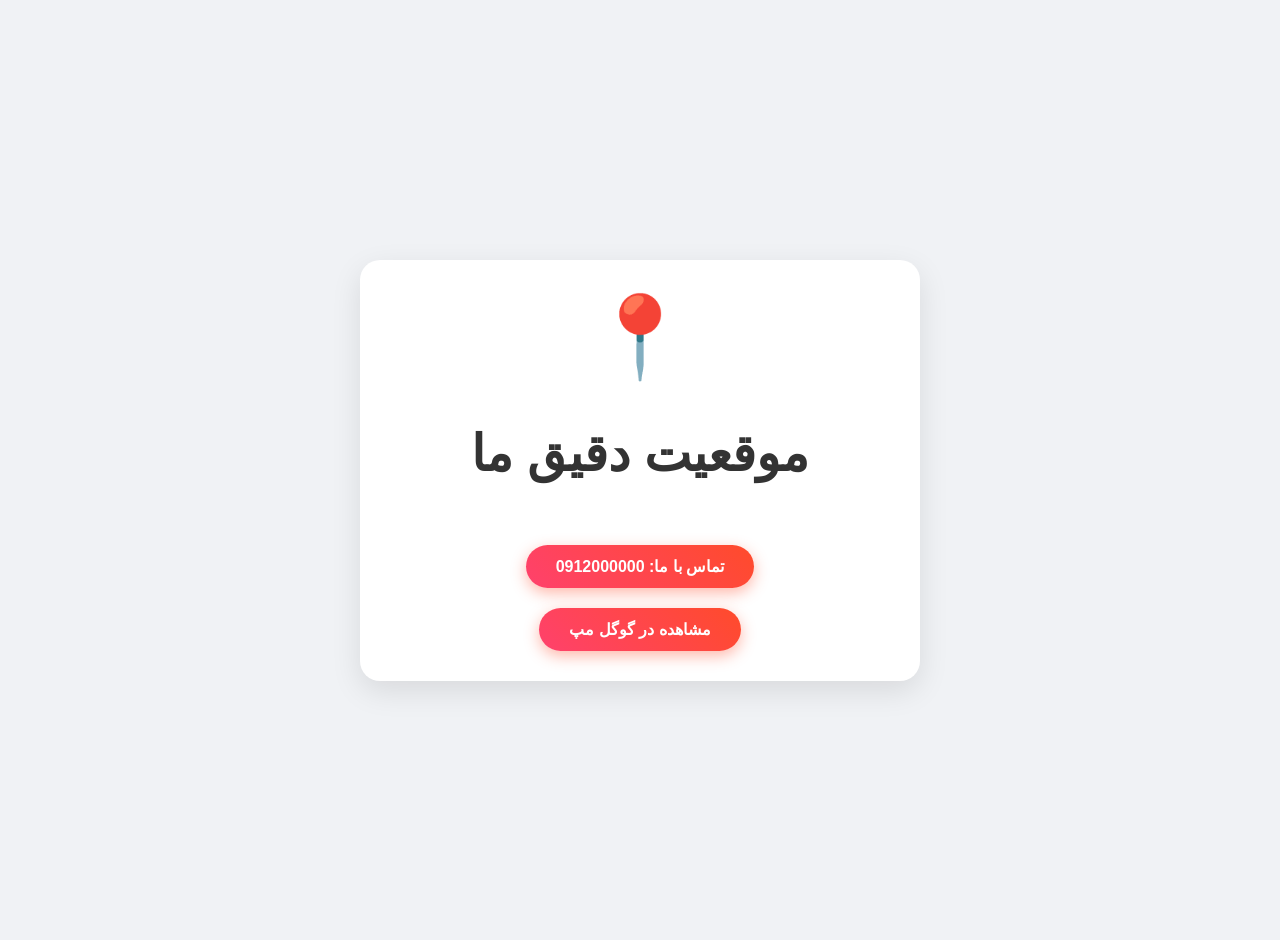
<file: aset/map/index.html>
<!DOCTYPE html>
<html lang="fa" dir="rtl">

<head>
    <meta charset="UTF-8">
    <meta name="viewport" content="width=device-width, initial-scale=1.0">
    <title>موقعیت من</title>
    <style>
        body {
            font-family: Tahoma, sans-serif;
            background: #f0f2f5;
            display: flex;
            justify-content: center;
            align-items: center;
            min-height: 100vh;
            margin: 0;
            padding: 20px;
        }

        .container {
            background: white;
            padding: 30px;
            border-radius: 20px;
            box-shadow: 0 10px 30px rgba(0, 0, 0, 0.1);
            text-align: center;
            max-width: 500px;
            width: 100%;
        }

        .pin-icon {
            font-size: 80px;
            margin-bottom: 10px;
        }

        h2 {
            color: #333;
            font-size: 50px;
            font-family: 'Gill Sans', 'Gill Sans MT', Calibri, 'Trebuchet MS', sans-serif;
        }

        a {
            display: inline-block;
            margin-top: 20px;
            padding: 12px 30px;
            background: linear-gradient(45deg, #ff416c, #ff4b2b);
            color: white;
            text-decoration: none;
            border-radius: 50px;
            font-weight: bold;
            box-shadow: 0 5px 15px rgba(255, 75, 43, 0.4);
            transition: all 0.3s ease;
        }

        a:hover {
            transform: scale(1.05);
            box-shadow: 0 8px 20px rgba(235, 192, 184, 0.6);
        }
    </style>
</head>

<body>

    <div class="container">
        <div class="pin-icon">📍</div>
        <h2>موقعیت دقیق ما</h2>
        <div>
            <a href="tel:+989120000000">تماس با ما: 0912000000</a>
        </div>
        <!-- فقط مختصات خودت رو اینجا عوض کن -->
        <a href="https://www.google.com/maps?q=34.67160025260143, 50.85949053302875" target="_blank">مشاهده در گوگل
            مپ</a>
    </div>

</body>

</html>
</file>
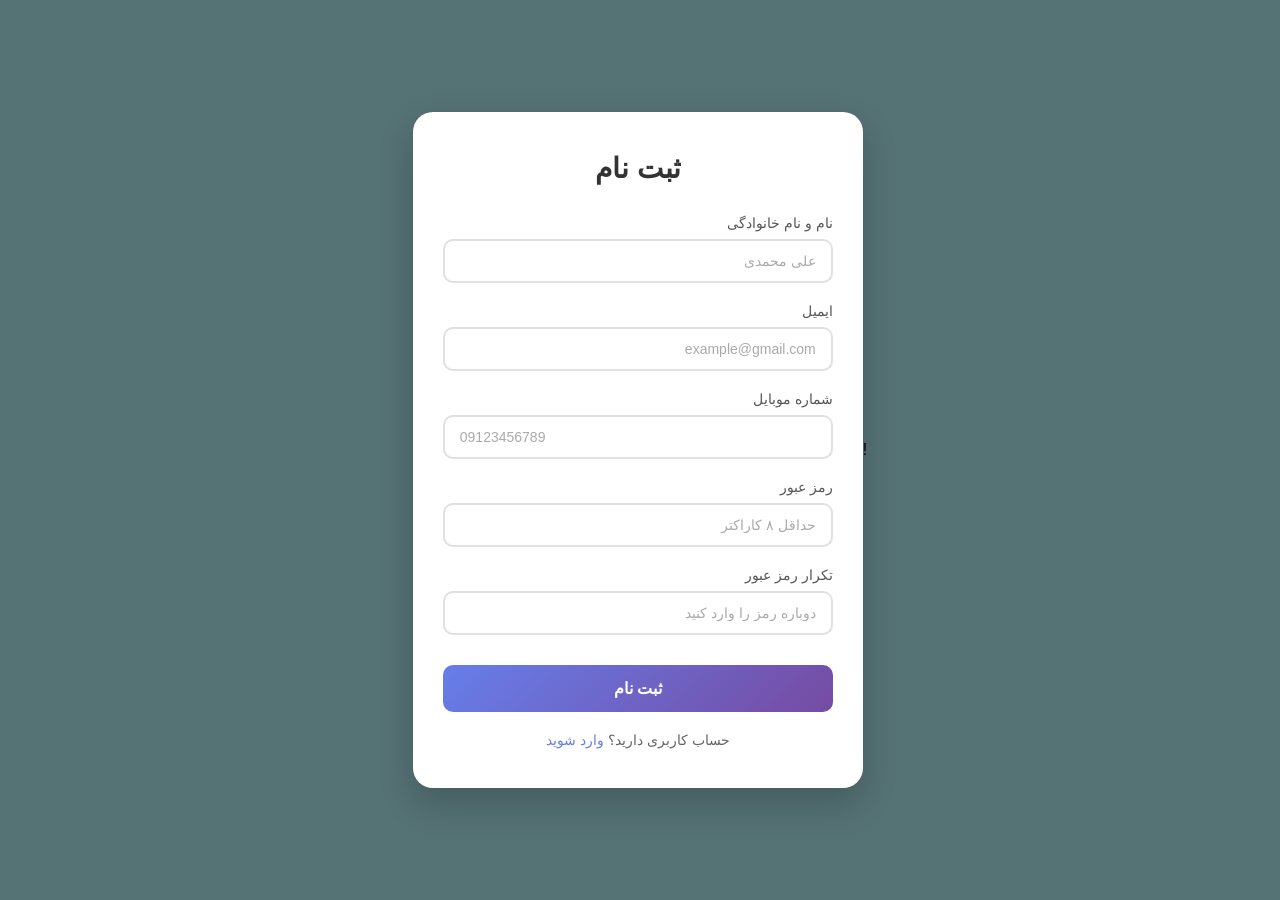
<file: aset/lagin/login.html>
!<!DOCTYPE html>
<html lang="fa" dir="rtl">
<head>
    <meta charset="UTF-8">
    <meta name="viewport" content="width=device-width, initial-scale=1.0">
    <title>ثبت نام</title>
    <link rel="stylesheet" href="login.css">
</head>
<body>
    <div class="container">
        <div class="form-box">
            <h2>ثبت نام</h2>
            <form id="registerForm">
                <div class="input-group">
                    <label for="name">نام و نام خانوادگی</label>
                    <input type="text" id="name" placeholder="علی محمدی" required>
                </div>
                <div class="input-group">
                    <label for="email">ایمیل</label>
                    <input type="email" id="email" placeholder="example@gmail.com" required>
                </div>
                <div class="input-group">
                    <label for="phone">شماره موبایل</label>
                    <input type="tel" id="phone" placeholder="09123456789" required>
                </div>
                <div class="input-group">
                    <label for="password">رمز عبور</label>
                    <input type="password" id="password" placeholder="حداقل ۸ کاراکتر" required>
                </div>
                <div class="input-group">
                    <label for="confirm">تکرار رمز عبور</label>
                    <input type="password" id="confirm" placeholder="دوباره رمز را وارد کنید" required>
                </div>
                <button type="submit" class="btn">ثبت نام</button>
            </form>
            <p class="login-link">حساب کاربری دارید؟ <a href="#">وارد شوید</a></p>
        </div>
    </div>

    <script src="login.js"></script>
</body>
</html>
</file>
<file: aset/lagin/login.css>
* {
    margin: 0;
    padding: 0;
    box-sizing: border-box;
    font-family: 'Vazir', 'Tahoma', sans-serif;
}

body {
   background-color: rgba(62, 95, 99, 0.879);
    min-height: 100vh;
    display: flex;
    align-items: center;
    justify-content: center;
    padding: 20px;
}

.container {
    width: 100%;
    max-width: 450px;
}

.form-box {
    background: white;
    padding: 40px 30px;
    border-radius: 20px;
    box-shadow: 0 15px 35px rgba(0,0,0,0.2);
}

h2 {
    text-align: center;
    color: #333;
    margin-bottom: 30px;
    font-size: 28px;
}

.input-group {
    margin-bottom: 20px;
}

label {
    display: block;
    margin-bottom: 8px;
    color: #555;
    font-size: 14px;
    font-weight: 500;
}

input {
    width: 100%;
    padding: 12px 15px;
    border: 2px solid #e0e0e0;
    border-radius: 10px;
    font-size: 14px;
    transition: all 0.3s ease;
    outline: none;
}

input:focus {
    border-color: #667eea;
    box-shadow: 0 0 0 3px rgba(102,126,234,0.1);
}

input::placeholder {
    color: #aaa;
}

.btn {
    width: 100%;
    padding: 14px;
    background: linear-gradient(135deg, #667eea 0%, #764ba2 100%);
    color: white;
    border: none;
    border-radius: 10px;
    font-size: 16px;
    font-weight: bold;
    cursor: pointer;
    transition: transform 0.2s, box-shadow 0.2s;
    margin-top: 10px;
}

.btn:hover {
    transform: translateY(-2px);
    box-shadow: 0 5px 15px rgba(102,126,234,0.4);
}

.login-link {
    text-align: center;
    margin-top: 20px;
    color: #666;
    font-size: 14px;
}

.login-link a {
    color: #667eea;
    text-decoration: none;
    font-weight: 500;
}

.login-link a:hover {
    text-decoration: underline;
}
</file>
